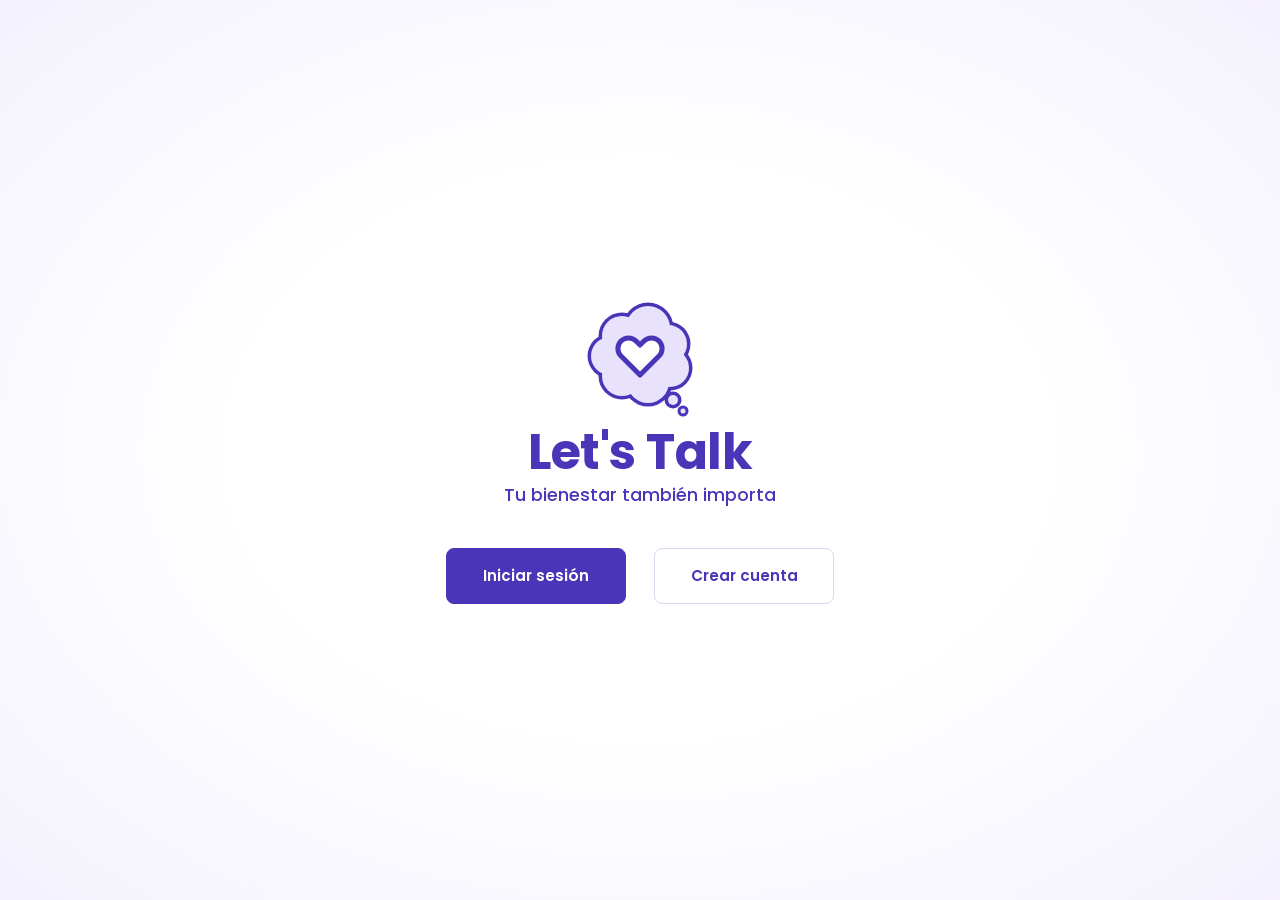
<file: index.html>
<!DOCTYPE html>
<html lang="es">
<head>
  <meta charset="UTF-8">
  <meta name="viewport" content="width=device-width, initial-scale=1">
  <title>Let's Talk</title>
  <link rel="preconnect" href="https://fonts.googleapis.com">
  <link rel="preconnect" href="https://fonts.gstatic.com" crossorigin>
  <link href="https://fonts.googleapis.com/css2?family=Poppins:wght@500;600;700&display=swap" rel="stylesheet">
  <link rel="stylesheet" href="style.css">
</head>
<body>

  <main class="landing">
    <svg class="logo" viewBox="0 0 120 125" role="img" aria-label="Logo de Let's Talk: un cerebro con un corazón y una burbuja de diálogo">
      <g fill="#4a35b8">
        <circle cx="42" cy="40" r="23.5"/>
        <circle cx="68" cy="32" r="25.5"/>
        <circle cx="88" cy="48" r="22.5"/>
        <circle cx="90" cy="72" r="22.5"/>
        <circle cx="68" cy="86" r="24.5"/>
        <circle cx="42" cy="80" r="23.5"/>
        <circle cx="30" cy="60" r="22.5"/>
        <circle cx="60" cy="60" r="33.5"/>
        <circle cx="93" cy="104" r="8.5"/>
        <circle cx="103" cy="115" r="5.5"/>
      </g>
      <g fill="#e9e2fd">
        <circle cx="42" cy="40" r="20"/>
        <circle cx="68" cy="32" r="22"/>
        <circle cx="88" cy="48" r="19"/>
        <circle cx="90" cy="72" r="19"/>
        <circle cx="68" cy="86" r="21"/>
        <circle cx="42" cy="80" r="20"/>
        <circle cx="30" cy="60" r="19"/>
        <circle cx="60" cy="60" r="30"/>
        <circle cx="93" cy="104" r="5"/>
        <circle cx="103" cy="115" r="2.5"/>
      </g>
      <path d="M60 79 41 60a10.5 10.5 0 0 1 15-15l4 4 4-4a10.5 10.5 0 0 1 15 15Z"
            fill="#ffffff" stroke="#4a35b8" stroke-width="5" stroke-linejoin="round"/>
    </svg>

    <h1>Let's Talk</h1>
    <p class="eslogan">Tu bienestar también importa</p>

    <div class="acciones">
      <a class="boton boton-primario" href="pages/html/login.html">Iniciar sesión</a>
      <a class="boton boton-secundario" href="pages/html/crear_usuario.html">Crear cuenta</a>
    </div>
  </main>

</body>
</html>
</file>
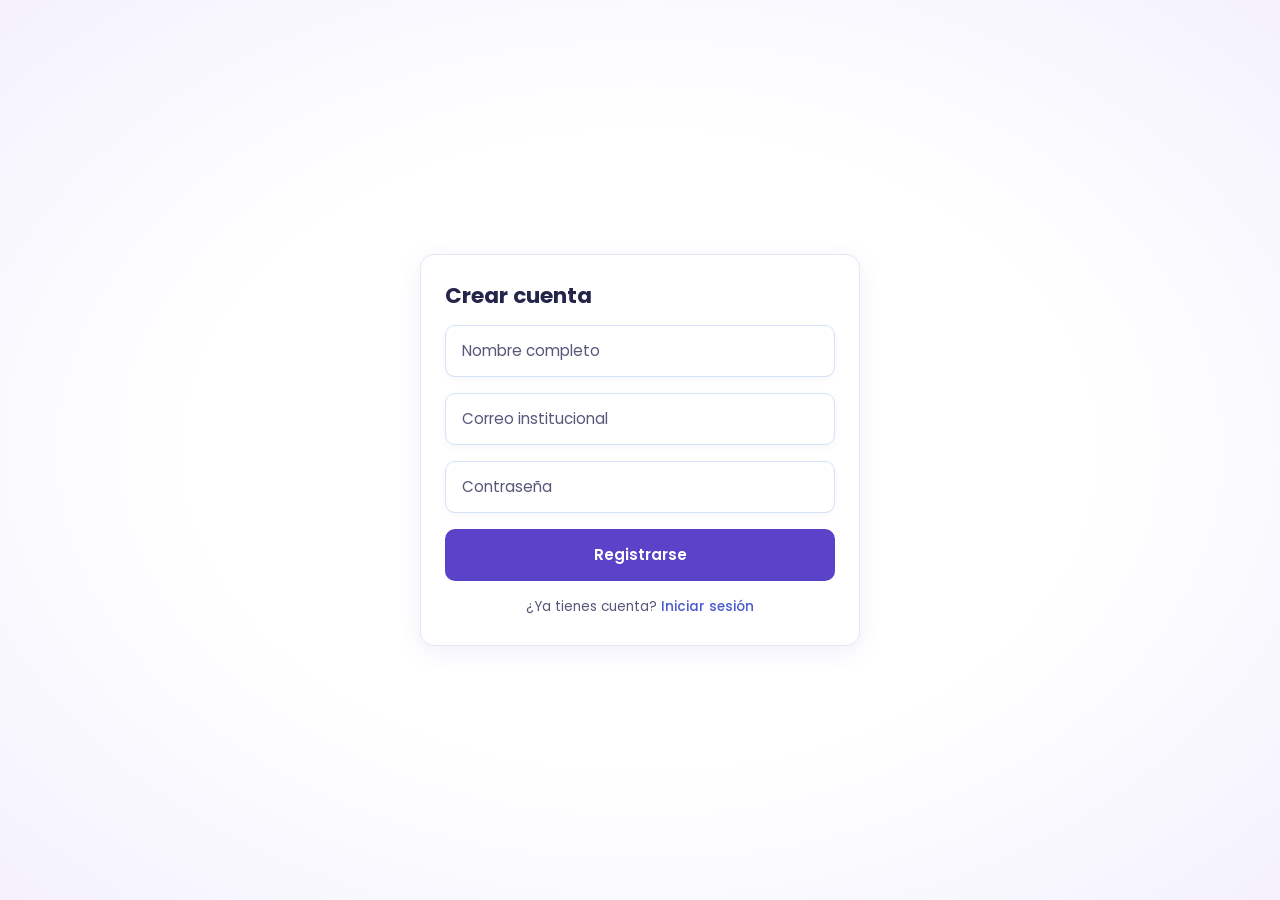
<file: pages/html/crear_usuario.html>
<!DOCTYPE html>
<html lang="es">
<head>
  <meta charset="UTF-8">
  <meta name="viewport" content="width=device-width, initial-scale=1">
  <title>Crear cuenta | Let's Talk</title>
  <link rel="preconnect" href="https://fonts.googleapis.com">
  <link rel="preconnect" href="https://fonts.gstatic.com" crossorigin>
  <link href="https://fonts.googleapis.com/css2?family=Poppins:wght@400;500;600;700&display=swap" rel="stylesheet">
  <link rel="stylesheet" href="../css/crear_usuario.css">
</head>
<body>

  <main class="auth">
    <form class="formulario" action="login.html">
      <h1 class="titulo">Crear cuenta</h1>

      <label class="sr-only" for="nombre">Nombre completo</label>
      <input class="campo" id="nombre" type="text" placeholder="Nombre completo" required>

      <label class="sr-only" for="correo">Correo institucional</label>
      <input class="campo" id="correo" type="email" placeholder="Correo institucional"
             required pattern="[^@\s]+@correo\.tdea\.edu\.co"
             title="Usa tu correo institucional, que termina en @correo.tdea.edu.co">

      <label class="sr-only" for="clave">Contraseña</label>
      <input class="campo" id="clave" type="password" placeholder="Contraseña"
             required minlength="8"
             title="La contraseña debe tener al menos 8 caracteres">

      <button class="boton" type="submit">Registrarse</button>

      <p class="alterno">¿Ya tienes cuenta? <a href="login.html">Iniciar sesión</a></p>
    </form>
  </main>

</body>
</html>
</file>
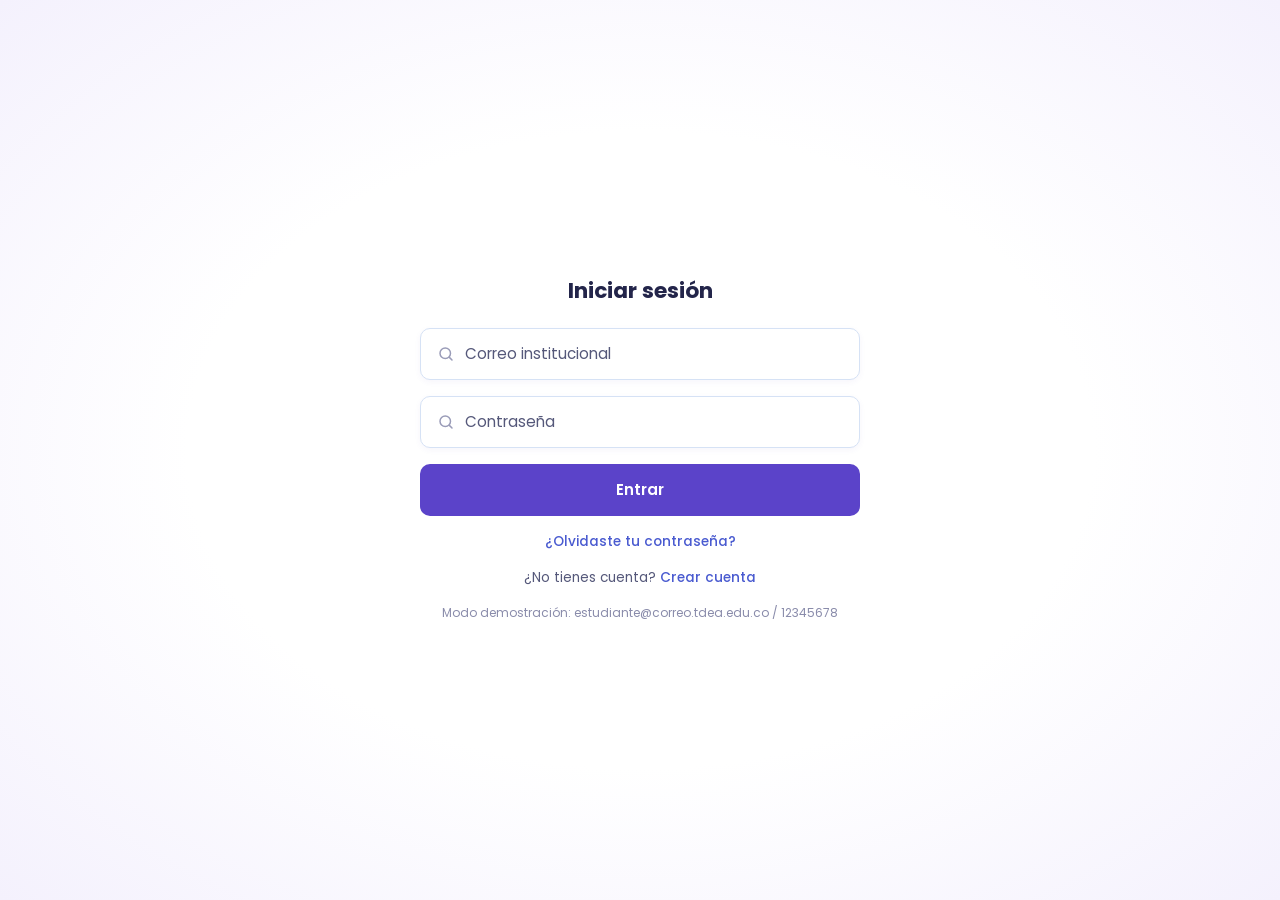
<file: pages/html/login.html>
<!DOCTYPE html>
<html lang="es">
<head>
  <meta charset="UTF-8">
  <meta name="viewport" content="width=device-width, initial-scale=1">
  <title>Iniciar sesión | Let's Talk</title>
  <link rel="preconnect" href="https://fonts.googleapis.com">
  <link rel="preconnect" href="https://fonts.gstatic.com" crossorigin>
  <link href="https://fonts.googleapis.com/css2?family=Poppins:wght@400;500;600;700&display=swap" rel="stylesheet">
  <link rel="stylesheet" href="../css/login.css">
</head>
<body>

  <main class="auth">
    <form class="formulario" action="panel.html">
      <h1 class="titulo">Iniciar sesión</h1>

      <label class="sr-only" for="correo">Correo institucional</label>
      <input class="campo" id="correo" type="email" placeholder="Correo institucional"
             required pattern="estudiante@correo\.tdea\.edu\.co"
             title="Usuario de prueba: estudiante@correo.tdea.edu.co">

      <label class="sr-only" for="clave">Contraseña</label>
      <input class="campo" id="clave" type="password" placeholder="Contraseña"
             required pattern="12345678"
             title="Contraseña de prueba: 12345678">

      <button class="boton" type="submit">Entrar</button>

      <a class="enlace-olvido" href="#">¿Olvidaste tu contraseña?</a>
      <p class="alterno">¿No tienes cuenta? <a href="crear_usuario.html">Crear cuenta</a></p>
      <p class="demo">Modo demostración: estudiante@correo.tdea.edu.co / 12345678</p>
    </form>
  </main>

</body>
</html>
</file>
<file: style.css>
:root {
  --morado: #4a35b8;
  --morado-oscuro: #3d2a9e;
  --lavanda: #f4f1fd;
}

* { box-sizing: border-box; margin: 0; }

body {
  min-height: 100vh;
  font-family: "Poppins", system-ui, "Segoe UI", sans-serif;
  color: var(--morado);
  background: radial-gradient(ellipse at center, #ffffff 45%, var(--lavanda) 100%);
}

.landing {
  min-height: 100vh;
  display: flex;
  flex-direction: column;
  align-items: center;
  justify-content: center;
  padding: 2rem 1.25rem;
  text-align: center;
}

.logo {
  width: 120px;
  height: auto;
}

h1 {
  margin-top: .25rem;
  font-size: clamp(2.4rem, 7vw, 3.1rem);
  font-weight: 700;
  line-height: 1.1;
  letter-spacing: -.5px;
}

.eslogan {
  margin-top: .15rem;
  font-size: clamp(.95rem, 2.6vw, 1.1rem);
  font-weight: 500;
}

.acciones {
  display: flex;
  flex-wrap: wrap;
  justify-content: center;
  gap: 1.75rem;
  margin-top: 2.5rem;
}

.boton {
  min-width: 180px;
  padding: .95rem 1.5rem;
  font: inherit;
  font-size: .95rem;
  font-weight: 600;
  text-decoration: none;
  border-radius: 8px;
  transition: background-color .2s;
}

.boton-primario {
  color: #ffffff;
  background: var(--morado);
  border: 1px solid var(--morado);
}

.boton-primario:hover { background: var(--morado-oscuro); }

.boton-secundario {
  color: var(--morado);
  background: #ffffff;
  border: 1px solid #dcd7ee;
}

.boton-secundario:hover { background: var(--lavanda); }

a:focus-visible {
  outline: 3px solid #7b68e0;
  outline-offset: 3px;
}

@media (max-width: 480px) {
  .acciones { flex-direction: column; gap: 1rem; width: 100%; max-width: 280px; }
  .boton { width: 100%; }
}
</file>
<file: pages/css/crear_usuario.css>
:root {
  --morado: #5b43c9;
  --morado-oscuro: #4a35b8;
  --titulo: #23254a;
  --borde: #d6e2f5;
  --enlace: #4a5bd0;
}

* { box-sizing: border-box; margin: 0; }

body {
  min-height: 100vh;
  font-family: "Poppins", system-ui, "Segoe UI", sans-serif;
  color: var(--titulo);
  background: radial-gradient(ellipse at center, #ffffff 50%, #f4f1fd 100%);
}

.sr-only {
  position: absolute;
  width: 1px;
  height: 1px;
  overflow: hidden;
  clip: rect(0 0 0 0);
  white-space: nowrap;
}

.auth {
  min-height: 100vh;
  display: grid;
  place-items: center;
  padding: 2rem 1.25rem;
}

.formulario {
  display: flex;
  flex-direction: column;
  gap: 1rem;
  width: min(100%, 440px);
  padding: 1.75rem 1.5rem;
  background: #ffffff;
  border: 1px solid #e8e6f3;
  border-radius: 14px;
  box-shadow: 0 6px 24px rgba(74, 53, 184, 0.08);
}

.titulo {
  font-size: 1.35rem;
  font-weight: 700;
  line-height: 1.2;
}

.campo {
  width: 100%;
  height: 52px;
  padding: 0 1rem;
  font: inherit;
  font-size: .95rem;
  color: var(--titulo);
  background: #ffffff;
  border: 1.5px solid var(--borde);
  border-radius: 10px;
  box-shadow: 0 2px 6px rgba(74, 53, 184, 0.05);
}

.campo::placeholder { color: #55587a; }

.campo:focus-visible {
  outline: 3px solid #b9aef0;
  outline-offset: 1px;
  border-color: var(--morado);
}

.campo:user-invalid { border-color: #d64545; }

.boton {
  height: 52px;
  font: inherit;
  font-size: .95rem;
  font-weight: 600;
  color: #ffffff;
  background: var(--morado);
  border: 0;
  border-radius: 10px;
  cursor: pointer;
  transition: background-color .2s;
}

.boton:hover { background: var(--morado-oscuro); }

.boton:focus-visible {
  outline: 3px solid #b9aef0;
  outline-offset: 2px;
}

.alterno {
  text-align: center;
  font-size: .85rem;
  color: #55587a;
}

.alterno a {
  color: var(--enlace);
  font-weight: 500;
  text-decoration: none;
}

.alterno a:hover { text-decoration: underline; }
</file>
<file: pages/css/login.css>
:root {
  --morado: #5b43c9;
  --morado-oscuro: #4a35b8;
  --titulo: #23254a;
  --borde: #d6e2f5;
  --enlace: #4a5bd0;
}

* { box-sizing: border-box; margin: 0; }

body {
  min-height: 100vh;
  font-family: "Poppins", system-ui, "Segoe UI", sans-serif;
  color: var(--titulo);
  background: radial-gradient(ellipse at center, #ffffff 50%, #f4f1fd 100%);
}

.sr-only {
  position: absolute;
  width: 1px;
  height: 1px;
  overflow: hidden;
  clip: rect(0 0 0 0);
  white-space: nowrap;
}

.auth {
  min-height: 100vh;
  display: grid;
  place-items: center;
  padding: 2rem 1.25rem;
}

.formulario {
  display: flex;
  flex-direction: column;
  gap: 1rem;
  width: min(100%, 440px);
}

.titulo {
  margin-bottom: .5rem;
  text-align: center;
  font-size: 1.35rem;
  font-weight: 700;
  line-height: 1.2;
}

.campo {
  width: 100%;
  height: 52px;
  padding: 0 1rem 0 2.75rem;
  font: inherit;
  font-size: .95rem;
  color: var(--titulo);
  background-color: #ffffff;
  background-repeat: no-repeat;
  background-position: 1rem center;
  background-size: 18px;
  background-image: url("data:image/svg+xml,%3Csvg xmlns='http://www.w3.org/2000/svg' viewBox='0 0 24 24' fill='none' stroke='%239a9cb8' stroke-width='2' stroke-linecap='round'%3E%3Ccircle cx='11' cy='11' r='7'/%3E%3Cpath d='m20 20-3.5-3.5'/%3E%3C/svg%3E");
  border: 1.5px solid var(--borde);
  border-radius: 10px;
  box-shadow: 0 2px 6px rgba(74, 53, 184, 0.05);
}

.campo::placeholder { color: #55587a; }

.campo:focus-visible {
  outline: 3px solid #b9aef0;
  outline-offset: 1px;
  border-color: var(--morado);
}

.campo:user-invalid { border-color: #d64545; }

.boton {
  height: 52px;
  font: inherit;
  font-size: .95rem;
  font-weight: 600;
  color: #ffffff;
  background: var(--morado);
  border: 0;
  border-radius: 10px;
  cursor: pointer;
  transition: background-color .2s;
}

.boton:hover { background: var(--morado-oscuro); }

.boton:focus-visible {
  outline: 3px solid #b9aef0;
  outline-offset: 2px;
}

.enlace-olvido,
.alterno a {
  color: var(--enlace);
  font-weight: 500;
  text-decoration: none;
}

.enlace-olvido {
  align-self: center;
  font-size: .85rem;
}

.enlace-olvido:hover,
.alterno a:hover { text-decoration: underline; }

.alterno {
  text-align: center;
  font-size: .85rem;
  color: #55587a;
}

.demo {
  text-align: center;
  font-size: .75rem;
  color: #8a8cab;
}
</file>
